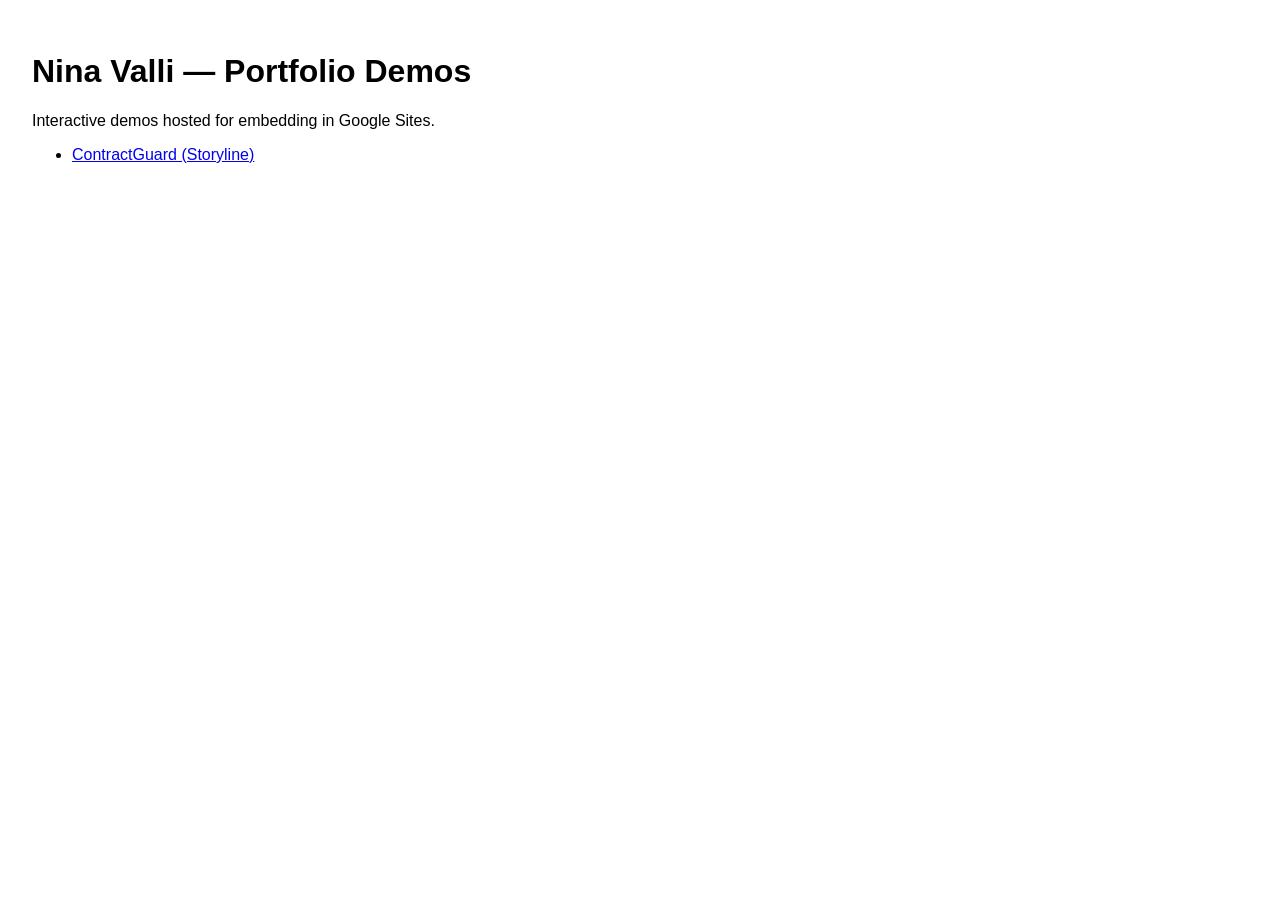
<file: index.html>
<!doctype html>
<html>
  <head>
    <meta charset="utf-8" />
    <title>Nina Valli Portfolio Demos</title>
  </head>
  <body style="font-family: Arial, sans-serif; padding: 24px;">
    <h1>Nina Valli — Portfolio Demos</h1>
    <p>Interactive demos hosted for embedding in Google Sites.</p>
    <ul>
      <li><a href="./contractguard/">ContractGuard (Storyline)</a></li>
    </ul>
  </body>
</html>
</file>
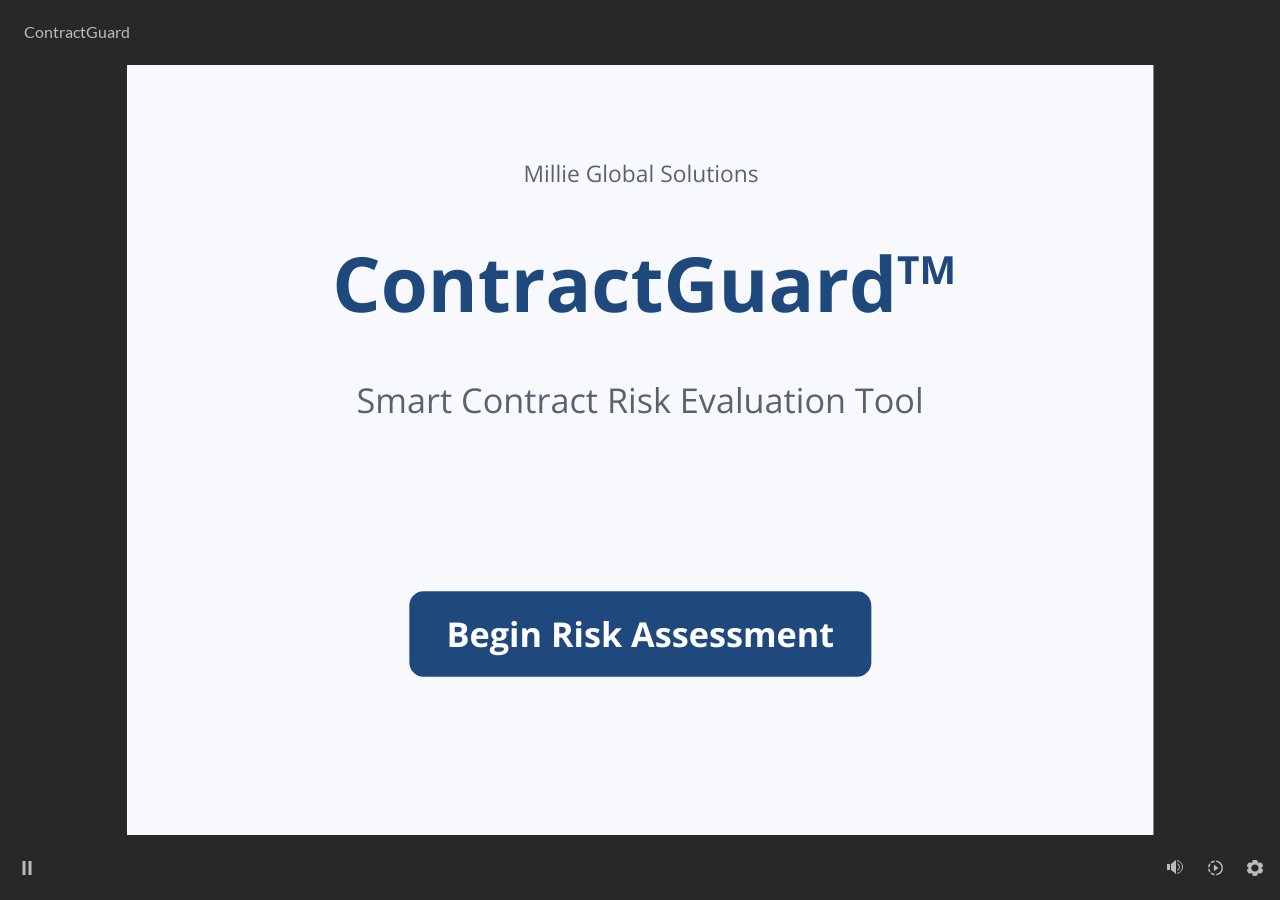
<file: contractguard/story.html>
﻿<!doctype html>
<html lang="en-US">
<head>
  <meta charset="utf-8">
  <!-- Created using Storyline 360 x64 - http://www.articulate.com  -->
  <!-- version: 3.111.36326.0 -->
  <title>ContractGuard</title>
  <meta http-equiv="x-ua-compatible" content="IE=edge"/>
  <meta name="viewport" content="width=device-width,initial-scale=1,user-scalable=no,shrink-to-fit=no,minimal-ui"/>
  <meta name="apple-mobile-web-app-capable" content="yes"/>
  <style>
    html, body { height: 100%; padding: 0; margin: 0 }
    #app { height: 100%; width: 100%; }
  </style>

  <script>
    window.DS = {};
    window.globals = {
      DATA_PATH_BASE: '',
      HAS_FRAME: true,
      HAS_SLIDE: true,

      lmsPresent: false,
      tinCanPresent: false,
      cmi5Present: false,
      aoSupport: false,
      scale: 'Scaled',
      captureRc: false,
      browserSize: 'optimal',
      bgColor: '#282828',
      features: 'DropInBase,JsInteractions,PlayerSizeOption,SlideLevelScale',
      themeName: 'unified',
      preloaderColor: '#FFFFFF',
      suppressAnalytics: false,
      productChannel: 'stable',
      publishSource: 'storyline',
      aid: 'aid|5d3c94f5-880d-5f88-9b65-d99daab3bd30',
      cid: 'bd460d10-002f-49e3-ae89-b97dfbfbecb2',
      playerVersion: '3.111.36326.0',
      publishTimestamp: '2026-02-27T20:30:58.8001315Z',
      maxIosVideoElements: 10,
      connectionSettings: { message: 'You%20are%20offline.%20Trying%20to%20reconnect...', useDarkTheme: false, mode: 'disabled' },
      hasFeature: function(feature) {
        return this.features.split(',').includes(feature);
      },
      
      parseParams: function(qs) {
        if (window.globals.parsedParams != null) {
          return window.globals.parsedParams;
        }
        qs = (qs || window.location.search.substr(1)).split('+').join(' ');
        var params = {},
            tokens,
            re = /[?&]?([^=]+)=([^&]*)/g;

        while (tokens = re.exec(qs)) {
          params[decodeURIComponent(tokens[1]).trim()] =
            decodeURIComponent(tokens[2]).trim();
        }
        window.globals.parsedParams = params;
        return params;
      }

    };

    if (window.flagsUnderTest != null) {
      window.globals.features = window.flagsUnderTest.reduce((accum, feature) => {
        if (!accum.includes(feature)) {
          accum.push(feature);
        }
        return accum;
      }, window.globals.features.split(',')).join();
    }
  </script>
  <script>
    var isIe11 = ('ActiveXObject' in window || window.MSBlobBuilder != null)
      && window.msCrypto != null && !window.ActiveXObject;
    if (isIe11) {
      window.globals.unsupportedBrowser = true;
      document.write(atob('[base64]'));
    }
  </script>

  <script>
    if (window.globals.hasFeature('Localization')) {
      
      
    }
  </script>

  
  
  <script>window.THREE = { };</script>
  
</head>
<body style="background: #282828" class="cs-HTML theme-unified">
  <!-- 360 -->
  <script>!function(){var e,i=/iPhone/i,o=/iPod/i,n=/iPad/i,t=/\biOS-universal(?:.+)Mac\b/i,r=/\bAndroid(?:.+)Mobile\b/i,a=/Android/i,d=/(?:SD4930UR|\bSilk(?:.+)Mobile\b)/i,p=/Silk/i,l=/Windows Phone/i,u=/\bWindows(?:.+)ARM\b/i,b=/BlackBerry/i,s=/BB10/i,c=/Opera Mini/i,f=/\b(CriOS|Chrome)(?:.+)Mobile/i,h=/Mobile(?:.+)Firefox\b/i,v=function(e){return void 0!==e&&"MacIntel"===e.platform&&"number"==typeof e.maxTouchPoints&&e.maxTouchPoints>1&&"undefined"==typeof MSStream};e=function(e){var m={userAgent:"",platform:"",maxTouchPoints:0};e||"undefined"==typeof navigator?"string"==typeof e?m.userAgent=e:e&&e.userAgent&&(m={userAgent:e.userAgent,platform:e.platform,maxTouchPoints:e.maxTouchPoints||0}):m={userAgent:navigator.userAgent,platform:navigator.platform,maxTouchPoints:navigator.maxTouchPoints||0};var g=m.userAgent,y=g.split("[FBAN");void 0!==y[1]&&(g=y[0]),void 0!==(y=g.split("Twitter"))[1]&&(g=y[0]);var A=function(e){return function(i){return i.test(e)}}(g),w={apple:{phone:A(i)&&!A(l),ipod:A(o),tablet:!A(i)&&(A(n)||v(m))&&!A(l),universal:A(t),device:(A(i)||A(o)||A(n)||A(t)||v(m))&&!A(l)},amazon:{phone:A(d),tablet:!A(d)&&A(p),device:A(d)||A(p)},android:{phone:!A(l)&&A(d)||!A(l)&&A(r),tablet:!A(l)&&!A(d)&&!A(r)&&(A(p)||A(a)),device:!A(l)&&(A(d)||A(p)||A(r)||A(a))||A(/\bokhttp\b/i)},windows:{phone:A(l),tablet:A(u),device:A(l)||A(u)},other:{blackberry:A(b),blackberry10:A(s),opera:A(c),firefox:A(h),chrome:A(f),device:A(b)||A(s)||A(c)||A(h)||A(f)},any:!1,phone:!1,tablet:!1};return w.any=w.apple.device||w.android.device||w.windows.device||w.other.device,w.phone=w.apple.phone||w.android.phone||w.windows.phone,w.tablet=w.apple.tablet||w.android.tablet||w.windows.tablet,w}(),"object"==typeof exports&&"undefined"!=typeof module?module.exports=e:"function"==typeof define&&define.amd?define((function(){return e})):this.isMobile=e}();
    window.isMobile.apple.tablet = window.isMobile.apple.tablet ||
      (navigator.platform === 'MacIntel' && navigator.maxTouchPoints > 1);
    window.isMobile.apple.device = window.isMobile.apple.device || window.isMobile.apple.tablet;
    window.isMobile.tablet = window.isMobile.tablet || window.isMobile.apple.tablet;
    window.isMobile.any = window.isMobile.any || window.isMobile.apple.tablet;
  </script>

  <div id="focus-sink" tabindex="-1"></div>

  <div id="preso"></div>
  <script>
    (function() {

      var classTypes = [ 'desktop', 'mobile', 'phone', 'tablet' ];

      var addDeviceClasses = function(prefix, testObj) {
        var curr, i;
        for (i = 0; i < classTypes.length; i++) {
          curr = classTypes[i];
          if (testObj[curr]) {
            document.body.classList.add(prefix + curr);
          }
        }
      };

      var params = window.globals.parseParams(),
          isDevicePreview = params.devicepreview === '1',
          isPhoneOverride = params.deviceType === 'phone' || (isDevicePreview && params.phone == '1'),
          isTabletOverride = (params.deviceType === 'tablet' || isDevicePreview) && !isPhoneOverride,
          isMobileOverride = isPhoneOverride || isTabletOverride;

      var deviceView = {
        desktop: !window.isMobile.any && !isMobileOverride,
        mobile: window.isMobile.any || isMobileOverride,
        phone: isPhoneOverride || (window.isMobile.phone && !isTabletOverride),
        tablet: isTabletOverride || window.isMobile.tablet
      };

      window.globals.deviceView = deviceView;
      window.isMobile.desktop = !window.isMobile.any;
      window.isMobile.mobile = window.isMobile.any;

      addDeviceClasses('view-', deviceView);

    })();
  </script>
  
  <script src='story_content/triggers.js' type=text/javascript></script>
<script src='story_content/user.js' type=text/javascript></script>
  <div class="slide-loader"></div>

  <script>
    var doc = document, loader = doc.body.querySelector('.slide-loader'); [ 1, 2, 3 ].forEach(function(n) { var d = doc.createElement('div'); d.style.backgroundColor = window.globals.preloaderColor; d.classList.add('mobile-loader-dot'); d.classList.add('dot' + n); loader.appendChild(d); });
  </script>

  <div class="mobile-load-title-overlay" style="display: none">
    <div class="mobile-load-title">ContractGuard</div>
  </div>

  <div class="mobile-chrome-warning"></div>

  
<style>
  .warn-connection-dialog {
    display: none;
    background: transparent;
    pointer-events: all;
    position: fixed;
    left: 0;
    top: 0;
    width: 100%;
    height: 100%;
    z-index: 999;
  }

  .warn-connection-content {
    pointer-events: all;
    border-radius: 4px;
    background: white;
    border: 1px solid #E7E7E7;
    color: #333333;
    box-shadow: 0 2px 4px rgba(0, 0, 0, 0.25);
    transition: all 150ms ease-out;
    position: absolute;
    white-space: nowrap;
  }

  .view-phone.is-landscape .warn-connection-content {
    left: 23px;
    bottom: 23px;
  }

  .view-tablet.is-landscape .warn-connection-content {
    left: 50%;
    top: 20px;
    transform: translateX(-50%);
  }

  .view-mobile.is-portrait .warn-connection-content {
    transform: translate(-50%, calc(-100% - 15px));
  }

  .warn-connection-content p {
    display: inline-block;
    margin: 0 8px 0 0;
    line-height: 33px;
    font-size: 11px;
  }

  .warn-connection-content svg {
    position: relative;
    vertical-align: middle;
    margin: 0 2px 2px 8px;
  }

  .view-desktop .warn-connection-content {
    left: 1.5em;
    bottom: 1.5em;
  }

  .view-desktop .warn-connection-content p {
    font-size: 1.1em;
  }

  .is-offline .warn-connection-dialog {
    display: block;
  }

  .is-offline .cs-panel * {
    pointer-events: none !important;
  }

  .is-offline .cs-panel {
    pointer-events: all !important;
  }

  .is-offline #nav-controls * {
    pointer-events: none !important;
  }

  .is-offline #nav-controls {
    pointer-events: all !important;
  }
</style>

<div class="warn-connection-dialog" role="alertdialog" aria-modal="true" tabindex="0" aria-labelledby="warn-connection-message">
  <div class="warn-connection-content">
    <svg width="17" height="15" viewBox="0 0 17 15" xmlns="http://www.w3.org/2000/svg">
      <path fill="#8F0000" stroke="white" d="M16.07,12.98 L15.88,12.23 L9.51,1.21 C8.97,0.26,7.6,0.26,7.06,1.21 L0.69,12.23 C0.15,13.16,0.81,14.36,1.91,14.36 H14.65 C15.47,14.36,16.05,13.7,16.07,12.98 Z"/>
      <path fill="white" stroke="white" d="M8.58,5.5 C8.35,5.28,8.5,5.35,8.21,5.32 C8.09,5.35,7.97,5.49,7.96,5.67 C7.97,5.79,7.98,5.92,7.98,6.04 L7.98,6.04 C7.99,6.17,8,6.31,8.01,6.43 L8.01,6.44 C8.03,6.92,8.06,7.41,8.09,7.9 L8.09,7.9 C8.12,8.39,8.14,8.88,8.17,9.37 C8.17,9.39,8.18,9.42,8.2,9.44 C8.23,9.46,8.25,9.47,8.28,9.47 C8.31,9.47,8.34,9.46,8.35,9.44 C8.37,9.43,8.38,9.4,8.39,9.35 L8.39,9.34 C8.39,9.24,8.4,9.15,8.4,9.05 L8.4,9.05 C8.41,8.96,8.41,8.86,8.42,8.75 C8.43,8.44,8.45,8.12,8.47,7.81 L8.47,7.81 C8.49,7.49,8.51,7.18,8.53,6.87 C8.55,6.46,8.56,6.05,8.59,5.64 L8.6,5.62 C8.6,5.57,8.59,5.53,8.58,5.5 L8.21,5.32 Z"/>
      <circle fill="white" stroke="white" cx="8.3" cy="11.35" r="0.3"/>
    </svg>
    <p id="warn-connection-message">You are offline. Trying to reconnect...</p>
  </div>
</div>

<script>
  (function() {
    window.DS.connection = {
      warningShown: false,
      assets: {},
      loadingAssetGroup: false,
      retryDelay: 500
    };

    var connectionSettings = window.globals.connectionSettings || {};

    var useConnectionMessages = window.AbortController != null &&
      window.location.protocol != 'file:' &&
      connectionSettings.mode === 'normal';

    window.DS.connection.useConnectionMessages = useConnectionMessages;

    var assetCount = 0;
    var checkLoadedId;


    if (useConnectionMessages && connectionSettings != null) {
      var contentEl = document.querySelector('.warn-connection-content');
      var messageEl = contentEl.querySelector('p');

      if (connectionSettings.useDarkTheme) {
        contentEl.style.borderColor = '#BABBBA';
        contentEl.style.backgroundColor = '#282828';
        contentEl.style.color = '#FFFFFF';
      }

      if (connectionSettings.message != null) {
        messageEl.textContent = window.decodeURIComponent(connectionSettings.message);
      }
    }

    function checkAssetsReady() {
      for (var i in DS.connection.assets) {
        if (!DS.connection.assets[i].success) {
          return false;
        }
      }
      return true;
    }

    function stopAssetGroup() {
      if (!useConnectionMessages) { return; }

      assetCount = 0;

      DS.connection.oldAssetGroup = DS.connection.assets;
      DS.connection.assets = {};
      DS.connection.loadingAssetGroup = false;
      clearInterval(checkLoadedId);
    }

    function startAssetGroup() {
      if (!useConnectionMessages) { return; }
      var ticks = 0;
      clearInterval(checkLoadedId);
      checkLoadedId = setInterval(function() {
        var loaded = 0;
        if (assetCount === 0 && loaded === 0) {
          clearInterval(checkLoadedId);
          return;
        }

        for (var i in DS.connection.assets) {
          if (DS.connection.assets[i].success) {
            loaded++;
          }
        }

        if (assetCount === loaded && checkAssetsReady()) {
          for (var i in DS.connection.assets) {
            if (DS.connection.assets[i].action) {
              DS.connection.assets[i].action();
            }
          }
          hideWarning();
          stopAssetGroup();
        }
      }, 100)
    }

    function requiredAsset(url, action, retry, type) {
      if (!useConnectionMessages) { return; }
      if (DS.connection.assets[url]) { return; }

      DS.connection.assets[url] = {
        success: false, action: action, retry: retry, type: type
      };
      assetCount = Object.keys(DS.connection.assets).length;
      if (!DS.connection.loadingAssetGroup) {
        startAssetGroup();
      }
      DS.connection.loadingAssetGroup = true;
    }

    function assetLoaded(url) {
      if (!useConnectionMessages) { return; }
      if (DS.connection.assets[url]) {
        DS.connection.assets[url].success = true;
      }
    }

    function assetFailed(url) {
      if (!useConnectionMessages) { return; }
      if (!DS.connection.assets[url]) {
        if (/\.js$/.test(url) && url.indexOf('transcripts') === -1) {
          setTimeout(function() {
            if (DS.connection.lastSlideLoaded != null) {
              DS.connection.lastSlideLoaded();
            }
          }, DS.connection.retryDelay);
        }
        return;
      }
      if (!DS.connection.warningShown) { showWarning(); }
      if (DS.connection.assets[url].retry) {
        setTimeout(function() {
          if (!DS.connection.assets[url].success) {
            DS.connection.assets[url].retry()
          }
        }, DS.connection.retryDelay);
      }
    }

    function hideWarning() {
      document.body.classList.remove('is-offline');
      DS.connection.warningShown = false;
      enableKeys();
    }
    DS.connection.hideWarning = hideWarning

    function showWarning(btn) {
      document.body.classList.add('is-offline')
      DS.connection.warningShown = true;
      updateWarningPosition();
      disableKeys();
    }

    function updateWarningPosition() {
      if (!DS.connection.warningShown) {
        return;
      }

      var isPortrait = document.body.classList.contains('is-portrait');
      var isMobile = document.body.classList.contains('view-mobile');
      var warningEl = document.querySelector('.warn-connection-content');

      if (isPortrait && isMobile) {
        var slide = document.querySelector('.primary-slide');
        var slideRect = slide != null
          ? slide.getBoundingClientRect()
          : { top: window.innerHeight, left: 0, width: window.innerWidth };

        warningEl.style.top = `${slideRect.top}px`
        warningEl.style.left = `${slideRect.left + slideRect.width / 2}px`
      } else {
        warningEl.style.top = null;
        warningEl.style.left = null;
      }

      window.requestAnimationFrame(updateWarningPosition);
    }

    function onDisableKeyDown(e) {
      e.preventDefault();
      e.stopImmediatePropagation();
    }

    function onDisableKeyUp(e) {
      e.preventDefault();
      e.stopImmediatePropagation();
    }

    var accStyle = document.createElement('style');
    var warnDialogEl = document.querySelector('.warn-connection-dialog');

    function disableKeys() {
      if (DS.views && DS.views.nsStack && DS.views.nsStack.length === 1) {
        DS.views.nsStack[0].tabReachable = false
        DS.views.nsStack[0].updateTabIndex(true);
      }

      accStyle.innerHTML = '.acc-shadow-dom { display: none; }';
      document.body.appendChild(accStyle);

      warnDialogEl.parentNode.append(warnDialogEl);
      warnDialogEl.focus();
    }

    function enableKeys() {
      accStyle.remove();
      if (DS.views && DS.views.nsStack && DS.views.nsStack.length === 1 && DS.views.nsStack[0].name === '_frame') {
        DS.views.nsStack[0].tabReachable = true;
        DS.views.nsStack[0].updateTabIndex();
      }
    }

    // these will all be noops if the feature flag isn't set in
    // the data and `window.globals.features`
    DS.connection.requiredAsset = requiredAsset;
    DS.connection.assetLoaded = assetLoaded;
    DS.connection.assetFailed = assetFailed;
    DS.connection.stopAssetGroup = stopAssetGroup;
    DS.connection.startAssetGroup = startAssetGroup;
  })();
</script>


  <script>
    
    if (window.autoSpider && window.vInterfaceObject) {
      document.querySelector('.mobile-load-title-overlay').style.display = 'none';
    }
  </script>

  

  <link rel="stylesheet" href="html5/data/css/output.min.css" data-noprefix/>
</body>
<script src="html5/lib/scripts/bootstrapper.min.js"></script>
</html>
</file>
<file: contractguard/html5/data/css/output.min.css>
@font-face {
  font-family: 'LatoBold Charset1_ Bold5B7D11A9';
  src: url('[data-uri]');
  font-style: normal;
  font-weight: normal;
}
@font-face {
  font-family: 'Lato Charset1_ 5rWYuWwE36972B82';
  src: url('[data-uri]');
  font-style: normal;
  font-weight: normal;
}
@font-face {
  font-family: 'Open SansBold CharsBold1C60968D';
  src: url('[data-uri]');
  font-style: normal;
  font-weight: normal;
}
@font-face {
  font-family: 'Open Sans Charset1_ 6Mz4F22D8AD';
  src: url('[data-uri]');
  font-style: normal;
  font-weight: normal;
}
@font-face {
  font-family: 'Open Sans Charset0_v9TY33EDE6F2';
  src: url('[data-uri]');
  font-style: normal;
  font-weight: normal;
}
@font-face {
  font-family: 'Open SansBold CharsBoldE47A47C6';
  src: url('[data-uri]');
  font-style: normal;
  font-weight: normal;
}
.cs-HTML {
  background: rgba(40, 40, 40, 1);
}
.cs-npnxnanbnsnfns00010000101 .cs-infopanel  {
  box-shadow: 0 1px 0 rgba(0, 0, 0, 0);
  background: rgba(255, 255, 255, 1);
}
.cs-npnxnanbnsnfns00010000101 .cs-infopanel .cs-link {
  color: rgba(186, 187, 186, 1);
}
.cs-npnxnanbnsnfns00010000101 .cs-infopanel .cs-link:hover {
  color: rgba(255, 255, 255, 1);
}
.cs-npnxnanbnsnfns00010000101 .cs-infopanel .cs-name {
  color: rgba(68, 68, 68, 1);
}
.cs-npnxnanbnsnfns00010000101 .cs-infopanel .cs-title {
  color: rgba(153, 153, 153, 1);
}
.cs-npnxnanbnsnfns00010000101 .cs-infopanelpopup  {
  box-shadow: 0 1px 0 rgba(0, 0, 0, 0);
  background: rgba(0, 0, 0, 0);
}
.cs-npnxnanbnsnfns00010000101 .cs-infopanelpopup .cs-link {
  color: rgba(255, 0, 0, 1);
}
.cs-npnxnanbnsnfns00010000101 .cs-infopanelpopup .cs-link:hover {
  color: rgba(255, 255, 255, 1);
}
.cs-npnxnanbnsnfns00010000101 .cs-infopanelpopup .cs-name {
  color: rgba(255, 255, 255, 1);
}
.cs-npnxnanbnsnfns00010000101 .cs-infopanelpopup .cs-bio {
  color: rgba(186, 187, 186, 1);
}
.cs-npnxnanbnsnfns00010000101 .cs-timer  {
  color: rgba(186, 187, 186, 1);
}
.cs-npnxnanbnsnfns00010000101 .cs-duration stop:first-child {
  stop-color: rgba(60, 60, 60, 1);
}
.cs-npnxnanbnsnfns00010000101 .cs-duration stop:last-child {
  stop-color: rgba(60, 60, 60, 1);
}
.cs-npnxnanbnsnfns00010000101 .cs-elapsed stop:first-child {
  stop-color: rgba(254, 227, 71, 1);
}
.cs-npnxnanbnsnfns00010000101 .cs-elapsed stop:last-child {
  stop-color: rgba(254, 227, 71, 1);
}
.cs-npnxnanbnsnfns00010000101 .cs-timer .cs-pie .cs-innerstroke {
  stroke: rgba(199, 199, 199, 1);
}
.cs-npnxnanbnsnfns00010000101 .cs-timer .cs-pie .cs-innerborder {
  stroke: rgba(255, 255, 255, 1);
}
.cs-npnxnanbnsnfns00010000101 .cs-window  {
  box-shadow: 0 8px 5px rgba(0, 0, 0, 0.2);
  border-color: rgba(49, 99, 0, 0);
  background: rgba(33, 33, 33, 1);
  color: rgba(248, 248, 248, 1);
}
.cs-npnxnanbnsnfns00010000101 .cs-window .cs-diva {
  border-color: rgba(78, 78, 78, 1);
}
.cs-npnxnanbnsnfns00010000101 .cs-window .cs-divb {
  border-color: rgba(78, 78, 78, 0);
}
.cs-npnxnanbnsnfns00010000101 .cs-editor .cs-editor-slide {
  color: rgba(226, 226, 226, 1);
}
.cs-npnxnanbnsnfns00010000101 .cs-editor .cs-editor-html {
  color: rgba(186, 187, 186, 1);
}
.cs-npnxnanbnsnfns00010000101 .cs-editor .cs-editor-button {
  text-shadow: 0 1px 0 rgba(0, 0, 0, 0);
  color: rgba(255, 255, 255, 1);
  border-color: rgba(211, 211, 211, 1);
  background: rgba(34, 34, 34, 1);
}
.cs-npnxnanbnsnfns00010000101 .cs-editor .cs-editor-button:hover {
  background: rgba(68, 68, 68, 1);
}
.cs-npnxnanbnsnfns00010000101 .cs-editor .cs-editor-button:active {
  background: rgba(68, 68, 68, 1);
}
.cs-npnxnanbnsnfns00010000101 .cs-listitem  {
  color: rgba(186, 187, 186, 1);
  border-color: none;
  border: 1px solid transparent;
}
.cs-npnxnanbnsnfns00010000101 .cs-listitem:hover {
  background: rgba(255, 255, 255, 0.06);
  border-color: rgba(108, 108, 108, 1) !important;
  border-width: 1px;
  border-radius: 2px;
  border-style: solid;
  box-sizing: border-box;
}
.cs-npnxnanbnsnfns00010000101 .cs-listitem.hover {
  background: rgba(255, 255, 255, 0.06);
  border-color: rgba(108, 108, 108, 1) !important;
  border-width: 1px;
  border-radius: 2px;
  border-style: solid;
  box-sizing: border-box;
}
.cs-npnxnanbnsnfns00010000101 .cs-glossary  {
  color: rgba(186, 187, 186, 1);
}
.cs-npnxnanbnsnfns00010000101 .cs-glossary .cs-scrolling-panel {
  background: rgba(0, 0, 0, 0);
}
.cs-npnxnanbnsnfns00010000101 .cs-glossary .cs-term.cs-selected .cs-choice-list-trigger {
  color: rgba(255, 255, 255, 1);
  background: rgba(255, 255, 255, 1);
}
.cs-npnxnanbnsnfns00010000101 .cs-glossary .cs-term.cs-selected .cs-choice-list-trigger:focus {
  color: rgba(255, 255, 255, 1);
  background: rgba(255, 255, 255, 1);
}
.cs-npnxnanbnsnfns00010000101 .cs-glossary .cs-term:hover .cs-choice-list-trigger {
  background: rgba(186, 187, 186, 1);
}
.cs-npnxnanbnsnfns00010000101 .cs-glossary .cs-term.hover .cs-choice-list-trigger {
  background: rgba(186, 187, 186, 1);
}
.cs-npnxnanbnsnfns00010000101 .cs-glossary .cs-term .cs-choice-list-trigger:focus {
  background: rgba(186, 187, 186, 1);
}
.cs-npnxnanbnsnfns00010000101 .cs-glossary .cs-diva {
  border-color: rgba(0, 0, 0, 0);
}
.cs-npnxnanbnsnfns00010000101 .cs-glossary .cs-divb {
  border-color: rgba(0, 0, 0, 0);
}
.cs-npnxnanbnsnfns00010000101 .cs-glossary .cs-divc {
  border-color: rgba(0, 0, 0, 0);
}
.cs-npnxnanbnsnfns00010000101 .cs-glossary .cs-heading {
  color: rgba(248, 248, 248, 1);
  font-weight: 700;
}
.note-content p span {
  color: rgba(186, 187, 186, 1);
  line-height: 1.4em;
  font-size: 103.769%;
}
.cs-npnxnanbnsnfns00010000101 .cs-resource .cs-separator {
  border-color: rgba(0, 0, 0, 0);
}
.cs-npnxnanbnsnfns00010000101 .cs-outline  {
  color: rgba(45, 45, 45, 1);
}
.cs-npnxnanbnsnfns00010000101 .cs-outline .cs-diva {
  border-color: rgba(0, 0, 0, 0);
}
.cs-npnxnanbnsnfns00010000101 .cs-outline .cs-divb {
  border-color: rgba(0, 0, 0, 0);
}
.cs-npnxnanbnsnfns00010000101 .cs-outline .cs-divc {
  border-color: rgba(0, 0, 0, 0);
}
.cs-npnxnanbnsnfns00010000101 .cs-outline .cs-search-filter:hover {
  color: rgba(0, 0, 0, 0);
}
.cs-npnxnanbnsnfns00010000101 .cs-outline .cs-search-filter.hover {
  color: rgba(0, 0, 0, 0);
}
.cs-npnxnanbnsnfns00010000101 .cs-transcript  {
  color: rgba(255, 255, 255, 1);
}
.cs-npnxnanbnsnfns00010000101 .cs-transcript .cs-div {
  border-color: rgba(0, 0, 0, 0);
}
.cs-npnxnanbnsnfns00010000101 .cs-tabs:not(.topmenu-item) {
  color: rgba(248, 248, 248, 1);
}
.cs-npnxnanbnsnfns00010000101 .cs-tabs .cs-inner-button:not(.topmenu-item) {
  text-shadow: 0 1px 0 rgba(0, 0, 0, 0);
}
.cs-npnxnanbnsnfns00010000101 .cs-tabs:hover:not(.topmenu-item) {
  color: rgba(248, 248, 248, 1);
}
.cs-npnxnanbnsnfns00010000101 .cs-tabs.cs-selected {
  background: rgba(0, 0, 0, 0);
  color: rgba(248, 248, 248, 1);
}
.cs-npnxnanbnsnfns00010000101 .cs-seekcontrol  {
  background: rgba(0, 0, 0, 0);
  border-color: rgba(0, 0, 0, 0);
}
.cs-npnxnanbnsnfns00010000101 .cs-seekcontrol .cs-button:hover .cs-icon {
  fill: rgba(255, 255, 255, 1);
}
.cs-npnxnanbnsnfns00010000101 .cs-seekcontrol .cs-button.hover .cs-icon {
  fill: rgba(255, 255, 255, 1);
}
.cs-npnxnanbnsnfns00010000101 .cs-seekcontrol .cs-button .cs-icon-shadow {
  fill: rgba(0, 0, 0, 0);
}
.cs-npnxnanbnsnfns00010000101 .cs-seekcontrol .cs-button .cs-icon {
  fill: rgba(180, 180, 180, 1);
}
.cs-npnxnanbnsnfns00010000101 .cs-seekcontrol .cs-seek .cs-fill {
  background: rgba(255, 255, 255, 0.6);
}
.cs-npnxnanbnsnfns00010000101 .cs-seekcontrol .cs-seek {
  background: rgba(108, 108, 108, 1);
  border-color: rgba(0, 0, 0, 0);
}
.cs-npnxnanbnsnfns00010000101 .cs-searchinput .cs-input {
  color: rgba(186, 187, 186, 1);
  border-color: rgba(0, 0, 0, 0);
  background: rgba(255, 255, 255, 0.06);
}
.cs-npnxnanbnsnfns00010000101 .cs-searchinput .cs-input:focus {
  color: rgba(248, 248, 248, 1);
  background: rgba(41, 41, 41, 1);
}
.cs-npnxnanbnsnfns00010000101 .cs-searchinput .cs-input:hover {
  box-shadow: inset 0 0 1px 0 rgba(69, 126, 19, 0);
}
.cs-npnxnanbnsnfns00010000101 .cs-searchinput .cs-input.hover {
  box-shadow: inset 0 0 1px 0 rgba(69, 126, 19, 0);
}
.cs-npnxnanbnsnfns00010000101 .cs-searchinput .cs-button .cs-icon {
  fill: rgba(186, 187, 186, 1);
}
.cs-npnxnanbnsnfns00010000101 .cs-searchinput .cs-button:hover {
  fill: rgba(63, 133, 0, 1);
}
.cs-npnxnanbnsnfns00010000101 .cs-searchinput .cs-button.hover {
  fill: rgba(63, 133, 0, 1);
}
.cs-npnxnanbnsnfns00010000101 .cs-menu  {
  box-shadow: 0 1px 0 rgba(0, 0, 0, 0);
  background: rgba(33, 33, 33, 1);
}
.cs-npnxnanbnsnfns00010000101 .cs-topmenu-item.active .cs-tab {
  background: rgba(33, 33, 33, 1);
}
.cs-npnxnanbnsnfns00010000101 .cs-logo  {
  box-shadow: 0 1px 0 rgba(37, 75, 0, 1);
  background: rgba(255, 255, 255, 0);
}
.cs-npnxnanbnsnfns00010000101 .cs-checkbox  {
  color: rgba(255, 255, 255, 1);
}
.cs-npnxnanbnsnfns00010000101 .cs-checkbox:hover {
  border-color: rgba(175, 221, 130, 1);
}
.cs-npnxnanbnsnfns00010000101 .cs-checkbox.hover {
  border-color: rgba(175, 221, 130, 1);
}
.cs-npnxnanbnsnfns00010000101 .cs-checkbox .cs-box {
  color: rgba(255, 255, 255, 1);
  border-color: rgba(42, 83, 0, 1);
}
.cs-npnxnanbnsnfns00010000101 .cs-checkbox .cs-box:checked::after {
  color: rgba(43, 196, 0, 1);
}
.cs-npnxnanbnsnfns00010000101 .cs-button  {
  text-shadow: 0 1px 0 rgba(0, 0, 0, 0);
  color: rgba(186, 187, 186, 1);
  border-color: rgba(0, 0, 0, 0);
  background: rgba(0, 0, 0, 0);
  box-shadow: 0 1px 0 rgba(0, 0, 0, 0);
}
.cs-npnxnanbnsnfns00010000101 .cs-button .cs-icon {
  fill: rgba(186, 187, 186, 1);
}
.cs-npnxnanbnsnfns00010000101 .cs-button .cs-icon-shadow {
  fill: rgba(0, 0, 0, 0);
}
.cs-npnxnanbnsnfns00010000101 .cs-button:hover {
  background: rgba(248, 248, 248, 1);
}
.cs-npnxnanbnsnfns00010000101 .cs-button.hover {
  background: rgba(248, 248, 248, 1);
}
.cs-npnxnanbnsnfns00010000101 .cs-button:active {
  background: rgba(0, 0, 0, 0);
}
.cs-npnxnanbnsnfns00010000101 .cs-button.cs-disabled:hover {
  background: rgba(0, 0, 0, 0);
}
.cs-npnxnanbnsnfns00010000101 .cs-button.cs-disabled.hover {
  background: rgba(0, 0, 0, 0);
}
.cs-npnxnanbnsnfns00010000101 .cs-button.cs-disabled:active {
  background: rgba(0, 0, 0, 0);
}
.cs-npnxnanbnsnfns00010000101 .cs-button.cs-volume:hover {
  background: rgba(0, 0, 0, 0);
}
.cs-npnxnanbnsnfns00010000101 .cs-button.cs-volume.hover {
  background: rgba(0, 0, 0, 0);
}
.cs-npnxnanbnsnfns00010000101 .cs-button.cs-volume:active {
  background: rgba(0, 0, 0, 0);
}
.cs-npnxnanbnsnfns00010000101.cs-base  {
  color: rgba(186, 187, 186, 1);
  border-color: rgba(40, 40, 40, 1);
  background: rgba(40, 40, 40, 1);
}
.cs-npnxnanbnsnfns00010000101.cs-base .cs-separator .cs-diva {
  background: rgba(69, 69, 69, 1);
}
.cs-npnxnanbnsnfns00010000101.cs-base .cs-separator .cs-divb {
  background: rgba(0, 0, 0, 0);
}
.cs-npnxnanbnsnfns00010000101.cs-base .cs-topmenu-item.active .cs-tab {
  border-color: rgba(69, 69, 69, 1);
}
.cs-npnxnanbnsnfns00010000101.cs-base .cs-topmenu-item.active .cs-panel {
  border-color: rgba(69, 69, 69, 1);
}
.cs-npnxnanbnsnfns00010000101.cs-base .cs-left {
  background: rgba(33, 33, 33, 1);
}
.cs-npnxnanbnsnfns00010000101.cs-base .cs-area-primary .cs-slide-container {
  background: rgba(40, 40, 40, 1);
}
.cs-npnxnanbnsnfns00010000101.cs-base.cs-custom-theme .cs-brandhighlight-bg {
  background: rgba(79, 189, 244, 1) !important;
}
.cs-npnxnanbnsnfns00010000101.cs-base.cs-custom-theme .cs-brandhighlight-secondary-bg {
  background: rgba(255, 255, 255, 1) !important;
}
.cs-npnxnanbnsnfns00010000101.cs-base.cs-custom-theme .cs-brandhighlight-border {
  border-color: rgba(79, 189, 244, 1) !important;
}
.cs-npnxnanbnsnfns00010000101.cs-base.cs-custom-theme .cs-brandhighlight-text {
  color: rgba(79, 189, 244, 1) !important;
}
.cs-npnxnanbnsnfns00010000101.cs-base.cs-custom-theme .cs-brandhighlight-fill {
  fill: rgba(79, 189, 244, 1) !important;
}
.cs-npnxnanbnsnfns00010000101.cs-base.cs-custom-theme .cs-listitem.cs-selected {
  background-color: rgba(255, 255, 255, 0.06) !important;
}
.cs-npnxnanbnsnfns00010000101 .cs-volume::-moz-range-thumb {
  border-color: rgba(43, 85, 0, 1);
  box-shadow: inset 0 0 1px 0 rgba(43, 85, 0, 1);
  background: rgba(255, 255, 255, 1);
}
.cs-npnxnanbnsnfns00010000101 .cs-volume::-ms-thumb {
  border-color: rgba(43, 85, 0, 1);
  box-shadow: inset 0 0 1px 0 rgba(43, 85, 0, 1);
  background: rgba(255, 255, 255, 1);
}
.cs-npnxnanbnsnfns00010000101 .cs-volume::-webkit-slider-thumb {
  border-color: rgba(43, 85, 0, 1);
  box-shadow: inset 0 0 1px 0 rgba(43, 85, 0, 1);
  background: rgba(255, 255, 255, 1);
}
.cs-npnxnanbnsnfns00010000101 .cs-volume::-moz-range-track {
  border-color: rgba(66, 140, 1, 1);
  background: rgba(108, 108, 108, 1);
}
.cs-npnxnanbnsnfns00010000101 .cs-volume::-ms-track {
  border-color: rgba(66, 140, 1, 1);
  background: rgba(108, 108, 108, 1);
}
.cs-npnxnanbnsnfns00010000101 .cs-volume::-webkit-slider-runnable-track {
  border-color: rgba(66, 140, 1, 1);
  background: rgba(108, 108, 108, 1);
}
body.show-focus .tab-focus-box {
  box-shadow: 0 0 0 1px rgba(255, 255, 0, 1), 0 0 0 3px rgba(0, 32, 96, 1), 0 0 5px 5px rgba(255, 255, 0, 1);
  border-color: transparent;
  outline: 2px transparent solid;
}
.skipnav {
  box-shadow: 0 0 0 1px rgba(255, 255, 0, 1), 0 0 0 3px rgba(0, 32, 96, 1), 0 0 5px 5px rgba(255, 255, 0, 1);
  border-color: transparent;
  outline: 2px transparent solid;
}
.cs-npnxnanbnsnfns00010000101 .cs-listitem:hover {
  color: none;
}
.cs-npnxnanbnsnfns00010000101 .cs-listitem.hover {
  color: none;
}
.cs-npnxnanbnsnfns00010000101 .cs-listitem.cs-viewed {
  color: #BABBBA;
}
.cs-npnxnanbnsnfns00010000101 .cs-listitem {
  color: #BABBBA;
}
.cs-npnxnanbnsnfns00010000101 .cs-listitem:hover .cs-icon-carrot * {
  fill: none;
}
.cs-npnxnanbnsnfns00010000101 .cs-listitem.hover .cs-icon-carrot * {
  fill: none;
}
.cs-npnxnanbnsnfns00010000101 .cs-listitem .cs-icon-carrot {
  color: none;
  top: calc(3px);
}
.cs-npnxnanbnsnfns00010000101 .cs-listitem .cs-icon-carrot .cs-shadow {
  color: #F8F8F8;
}
.cs-npnxnanbnsnfns00010000101 .item-collapsible .is-scene {
  color: #F8F8F8 !important;
  font-weight: 700;
}
.cs-npnxnanbnsnfns00010000101 .is-scene .cs-icon-carrot * {
  color: #F8F8F8 !important;
  font-weight: 700;
}
.cs-npnxnanbnsnfns00010000101 .is-scene:not(.outline-links-collapse) > a {
  color: #F8F8F8;
}
.cs-npnxnanbnsnfns00010000101 .is-scene:not(.outline-links-collapse) .cs-icon-carrot * {
  fill: none !important;
  color: #F8F8F8 !important;
}
.cs-npnxnanbnsnfns00010000101 .tabs, .cs-npnxnanbnsnfns00010000101 .cs-logo {
  border-bottom: 1px solid rgba(108, 108, 108, 1);
}
.cs-npnxnanbnsnfns00010000101 .area-secondary-wrapper:after {
  background-image: url('[data-uri]');
  background-size: 100%;
}
.cs-npnxnanbnsnfns00010000101 .panel-footer {
  background: #212121;
}
.cs-npnxnanbnsnfns00010000101 #outline-search {
  background: rgba(255, 255, 255, 0.06);
  border-color: rgba(108, 108, 108, 1);
  border-width: 1px;
  border-style: solid;
}
.cs-npnxnanbnsnfns00010000101 .topmenu-panel #outline-search {
  background: #545454;
}
.cs-npnxnanbnsnfns00010000101 .search-icon circle, .cs-npnxnanbnsnfns00010000101 .search-icon path {
  stroke: #BABBBA;
}
.cs-npnxnanbnsnfns00010000101 #outline-search input[type   =search] {
  color: #F8F8F8;
}
.cs-npnxnanbnsnfns00010000101 #outline-search ::-webkit-input-placeholder {
  color: #BABBBA !important;
}
.cs-npnxnanbnsnfns00010000101 #outline-search :-ms-input-placeholder {
  color: #BABBBA !important;
}
.cs-npnxnanbnsnfns00010000101 #outline-search ::-moz-placeholder {
  color: #BABBBA !important;
  opacity: 1;
}
.cs-npnxnanbnsnfns00010000101 .cs-topmenu-item.active, body:not(.is-touchable-tablet) .cs-npnxnanbnsnfns00010000101 .cs-topmenu-item:hover {
  color: #F8F8F8;
}
.cs-npnxnanbnsnfns00010000101 .cs-topmenu-item.button-tapped {
  color: #F8F8F8;
}
.cs-npnxnanbnsnfns00010000101 .cs-topmenu-item.active .cs-tab, .cs-npnxnanbnsnfns00010000101 .cs-topmenu-item .cs-tab {
  background: transparent !important;
  border: none !important;
}
.cs-npnxnanbnsnfns00010000101 .top-tabs-drop-icon div {
  background: #BABBBA;
}
.cs-npnxnanbnsnfns00010000101 .cs-panel.topmenu-panel .panel-content, .cs-npnxnanbnsnfns00010000101 .top-tabs-drop {
  background: #212121;
}
.cs-npnxnanbnsnfns00010000101 .cs-topmenu-item.active .cs-panel {
  background: #212121;
}
.cs-npnxnanbnsnfns00010000101 .cs-menu.topmenu-panel, .cs-npnxnanbnsnfns00010000101 .top-tabs-drop {
  border: 1px solid rgba(69, 69, 69, 1) !important;
  border-radius: 3px;
}
.cs-npnxnanbnsnfns00010000101 .resources .resources-list a:hover {
  background: rgba(255, 255, 255, 0.06);
}
body:not(.is-touchable-tablet) .cs-npnxnanbnsnfns00010000101 .resources .resources-list a:hover {
  background: rgba(255, 255, 255, 0.06);
}
.cs-npnxnanbnsnfns00010000101 .resources .resources-list a.hover {
  background: rgba(255, 255, 255, 0.06);
}
body:not(.is-touchable-tablet) .cs-npnxnanbnsnfns00010000101 .resources .resources-list a.hover {
  background: rgba(255, 255, 255, 0.06);
}
.cs-npnxnanbnsnfns00010000101 .resources .resources-list a.button-tapped {
  background: rgba(255, 255, 255, 0.06);
}
.cs-npnxnanbnsnfns00010000101 .cs-icon path, .cs-npnxnanbnsnfns00010000101 .cs-icon rect, .cs-npnxnanbnsnfns00010000101 .cs-icon polygon, .cs-npnxnanbnsnfns00010000101 .menu-icon-wrapper.menu-icon-wrapper-hover path {
  fill: #BABBBA;
}
.cs-npnxnanbnsnfns00010000101 .cs-icon .icon-stroke-only {
  fill: none !important;
  stroke: #BABBBA !important;
}
body:not(.is-touchable-tablet) .cs-npnxnanbnsnfns00010000101 .cs-button:hover .cs-icon path, body:not(.is-touchable-tablet) .cs-npnxnanbnsnfns00010000101 .cs-button:hover .cs-icon rect, body:not(.is-touchable-tablet) .cs-npnxnanbnsnfns00010000101 .cs-button:hover .cs-icon polygon {
  fill: #F8F8F8;
}
body:not(.is-touchable-tablet) .cs-npnxnanbnsnfns00010000101 .cs-tabs:hover .search-icon circle, body:not(.is-touchable-tablet) .cs-npnxnanbnsnfns00010000101 .cs-tabs:hover .search-icon path {
  stroke: #F8F8F8;
}
.cs-npnxnanbnsnfns00010000101 .cs-button.button-tapped .cs-icon path, .cs-npnxnanbnsnfns00010000101 .cs-button.button-tapped .cs-icon rect, .cs-npnxnanbnsnfns00010000101 .cs-button.button-tapped .cs-icon polygon {
  fill: #F8F8F8;
}
body:not(.is-touchable-tablet) .cs-npnxnanbnsnfns00010000101 .cs-button:hover .cs-icon .icon-stroke-only {
  fill: none !important;
  stroke: #F8F8F8 !important;
}
.cs-npnxnanbnsnfns00010000101 .cs-button:button-tapped .cs-icon .icon-stroke-only {
  fill: none !important;
  stroke: #F8F8F8 !important;
}
.cs-npnxnanbnsnfns00010000101 .menu-icon-wrapper.menu-icon-wrapper-hover svg path {
  fill: #F8F8F8;
}
.floating-sidebar:not(.sidebar-closed) .cs-npnxnanbnsnfns00010000101 #hamburger .menu-icon-wrapper svg path {
  fill: #BABBBA;
}
.floating-sidebar:not(.sidebar-closed) .cs-npnxnanbnsnfns00010000101 #hamburger .menu-icon-wrapper.menu-icon-wrapper-hover svg path {
  fill: #F8F8F8;
}
.cs-npnxnanbnsnfns00010000101 .volume .btn:before {
  background-image: url('[data-uri]');
}
.cs-npnxnanbnsnfns00010000101 .volume-track {
  background: #6C6C6C;
}
.cs-npnxnanbnsnfns00010000101 .volume-icon circle {
  stroke: #BABBBA;
}
.cs-npnxnanbnsnfns00010000101 .cs-settings > .settings-panel {
  background: #212121;
  border: 1px solid rgba(69, 69, 69, 1) !important;
  border-radius: 3px;
}
.cs-npnxnanbnsnfns00010000101 .cs-settings > .panel-down-arrow {
  fill: #212121;
}
.cs-npnxnanbnsnfns00010000101 .switch-toggle .border {
  stroke: #7C7C7C;
}
.cs-npnxnanbnsnfns00010000101 .switch-toggle .thumb-off .thumb {
  fill: #A2A2A2;
}
.cs-npnxnanbnsnfns00010000101 .switch-toggle .thumb-on .track {
  fill: rgba(79, 189, 244, 1);
}
.cs-npnxnanbnsnfns00010000101 .switch-toggle .thumb-off .track {
  fill: rgba(255, 255, 255, 0.1);
}
.cs-npnxnanbnsnfns00010000101 .switch-label {
  color: #BABBBA;
}
.cs-npnxnanbnsnfns00010000101 .cs-panel .scrollarea-btn:after {
  background: rgba(179, 180, 179, 0.75);
}
.scrollarea-scrollbar:hover .scrollarea-btn:after, .scrollarea-scrollbar.highlight-scrollbar .scrollarea-btn:after {
  background: rgba(179, 180, 179, 0.75);
}
.floating-sidebar .sidebar-overlay {
  background: rgba(0, 0, 0, 0.85);
}
.cs-npnxnanbnsnfns00010000101 .overlay-message {
  background: rgba(0, 0, 0, 0.85);
}
.cs-npnxnanbnsnfns00010000101 .top-ui-bg, .cs-npnxnanbnsnfns00010000101 .bottom-ui-bg, .cs-npnxnanbnsnfns00010000101 .right-ui-bg, .cs-npnxnanbnsnfns00010000101 .left-ui-bg {
  background: rgba(40, 40, 40, 0.8);
}
.cs-npnxnanbnsnfns00010000101 .circle-progress-bg {
  fill: #282828;
}
.cs-npnxnanbnsnfns00010000101 .circle-progress-well {
  fill: #6C6C6C;
}
.cs-npnxnanbnsnfns00010000101 .circle-progress-pie {
  stroke: #6C6C6C;
}
.cs-npnxnanbnsnfns00010000101 .lightbox .option-pane {
  background: rgba(40, 40, 40, 0.8);
}
.cs-npnxnanbnsnfns00010000101 .lightbox .option-pane:before {
  background: #282828;
}
.cs-npnxnanbnsnfns00010000101 .message-window {
  background: #212121;
  border: 1px solid rgba(255, 255, 255, 1) !important;
  border-radius: 3px;
}
.cs-npnxnanbnsnfns00010000101 .message-window-header p, .cs-npnxnanbnsnfns00010000101 .message-window-text {
  color: #F8F8F8;
}
.cs-npnxnanbnsnfns00010000101 .message-window-header p {
  border-bottom: 1px solid rgba(255, 255, 255, 1);
}
.cs-npnxnanbnsnfns00010000101 .message-window button.slide-object-button {
  border: 1px solid rgba(255, 255, 255, 1) !important;
}
.cs-npnxnanbnsnfns00010000101 .message-window button.slide-object-button:hover {
  background: rgba(255, 255, 255, 0.06) !important;
}
.message-window .slide-object-button tspan, .message-window .slide-object-button-text tspan {
  fill: #F8F8F8 !important;
}
body:not(.is-touchable-tablet) .cs-npnxnanbnsnfns00010000101 .cs-button:hover .text {
  color: #F8F8F8;
}
.cs-npnxnanbnsnfns00010000101 .cs-button.button-tapped .text {
  color: #F8F8F8;
}
.cs-npnxnanbnsnfns00010000101.cs-base {
  background: #282828;
}
.cs-npnxnanbnsnfns00010000101 .cs-menu {
  background: transparent;
}
.cs-npnxnanbnsnfns00010000101 .progress-bar .progress-bar-fill:after {
  background: #FFFFFF !important;
}
.cs-npnxnanbnsnfns00010000101 .volume-dot {
  background: #FFFFFF !important;
}
.fn-npnxnanbsnfns00010000101 {
  font-family: 'Lato22AB4CAF';
  -webkit-font-variant-ligatures: no-common-ligatures;
  font-variant-ligatures: no-common-ligatures;
}
.fn-pxabnsnfns00010000101 {
  font-family: 'Lato22AB4CAF';
  -webkit-font-variant-ligatures: no-common-ligatures;
  font-variant-ligatures: no-common-ligatures;
}
.fn-npxnabnsnfns00010000101 {
  font-family: 'Lato22AB4CAF';
  -webkit-font-variant-ligatures: no-common-ligatures;
  font-variant-ligatures: no-common-ligatures;
}
.fn-npnxnanbnsnfns00010000101 {
  font-family: 'Lato22AB4CAF';
  -webkit-font-variant-ligatures: no-common-ligatures;
  font-variant-ligatures: no-common-ligatures;
}
.fn-pxabnsnfns00010000100 {
  font-family: 'Lato22AB4CAF';
  -webkit-font-variant-ligatures: no-common-ligatures;
  font-variant-ligatures: no-common-ligatures;
}
@font-face {
  font-family: 'Lato22AB4CAF';
  src: url('[data-uri]');
  font-style: normal;
  font-weight: bold;
}
@font-face {
  font-family: 'Lato22AB4CAF';
  src: url('[data-uri]');
  font-style: normal;
  font-weight: normal;
}
.cs-ResumePromptSlide .cs-6LIQlPU672e-ResumePromptSlide-btn0 {
  color: rgba(255, 255, 255, 1);
  border-color: rgba(211, 211, 211, 1);
  background: rgba(34, 34, 34, 1);
  text-shadow: 0 1px 0 rgba(0, 0, 0, 0);
}
.cs-ResumePromptSlide .cs-6LIQlPU672e-ResumePromptSlide-btn0 .cs-html {
  color: rgba(186, 187, 186, 1);
}
.cs-ResumePromptSlide .cs-6LIQlPU672e-ResumePromptSlide-btn0 .cs-slide {
  border-color: rgba(226, 226, 226, 1);
}
.cs-ResumePromptSlide .cs-6LIQlPU672e-ResumePromptSlide-btn0:hover {
  background: rgba(68, 68, 68, 1);
}
.cs-ResumePromptSlide .cs-6LIQlPU672e-ResumePromptSlide-btn0:active {
  background: rgba(68, 68, 68, 1);
}
.cs-ResumePromptSlide .cs-6LIQlPU672e-ResumePromptSlide-btn1 {
  color: rgba(255, 255, 255, 1);
  border-color: rgba(211, 211, 211, 1);
  background: rgba(34, 34, 34, 1);
  text-shadow: 0 1px 0 rgba(0, 0, 0, 0);
}
.cs-ResumePromptSlide .cs-6LIQlPU672e-ResumePromptSlide-btn1 .cs-html {
  color: rgba(186, 187, 186, 1);
}
.cs-ResumePromptSlide .cs-6LIQlPU672e-ResumePromptSlide-btn1 .cs-slide {
  border-color: rgba(226, 226, 226, 1);
}
.cs-ResumePromptSlide .cs-6LIQlPU672e-ResumePromptSlide-btn1:hover {
  background: rgba(68, 68, 68, 1);
}
.cs-ResumePromptSlide .cs-6LIQlPU672e-ResumePromptSlide-btn1:active {
  background: rgba(68, 68, 68, 1);
}
.cs-ExternalInterfaceErrorSlide .cs-buttonOK {
  color: rgba(255, 255, 255, 1);
  border-color: rgba(211, 211, 211, 1);
  background: rgba(34, 34, 34, 1);
  text-shadow: 0 1px 0 rgba(0, 0, 0, 0);
}
.cs-ExternalInterfaceErrorSlide .cs-buttonOK .cs-html {
  color: rgba(186, 187, 186, 1);
}
.cs-ExternalInterfaceErrorSlide .cs-buttonOK .cs-slide {
  border-color: rgba(226, 226, 226, 1);
}
.cs-ExternalInterfaceErrorSlide .cs-buttonOK:hover {
  background: rgba(68, 68, 68, 1);
}
.cs-ExternalInterfaceErrorSlide .cs-buttonOK:active {
  background: rgba(68, 68, 68, 1);
}
</file>
